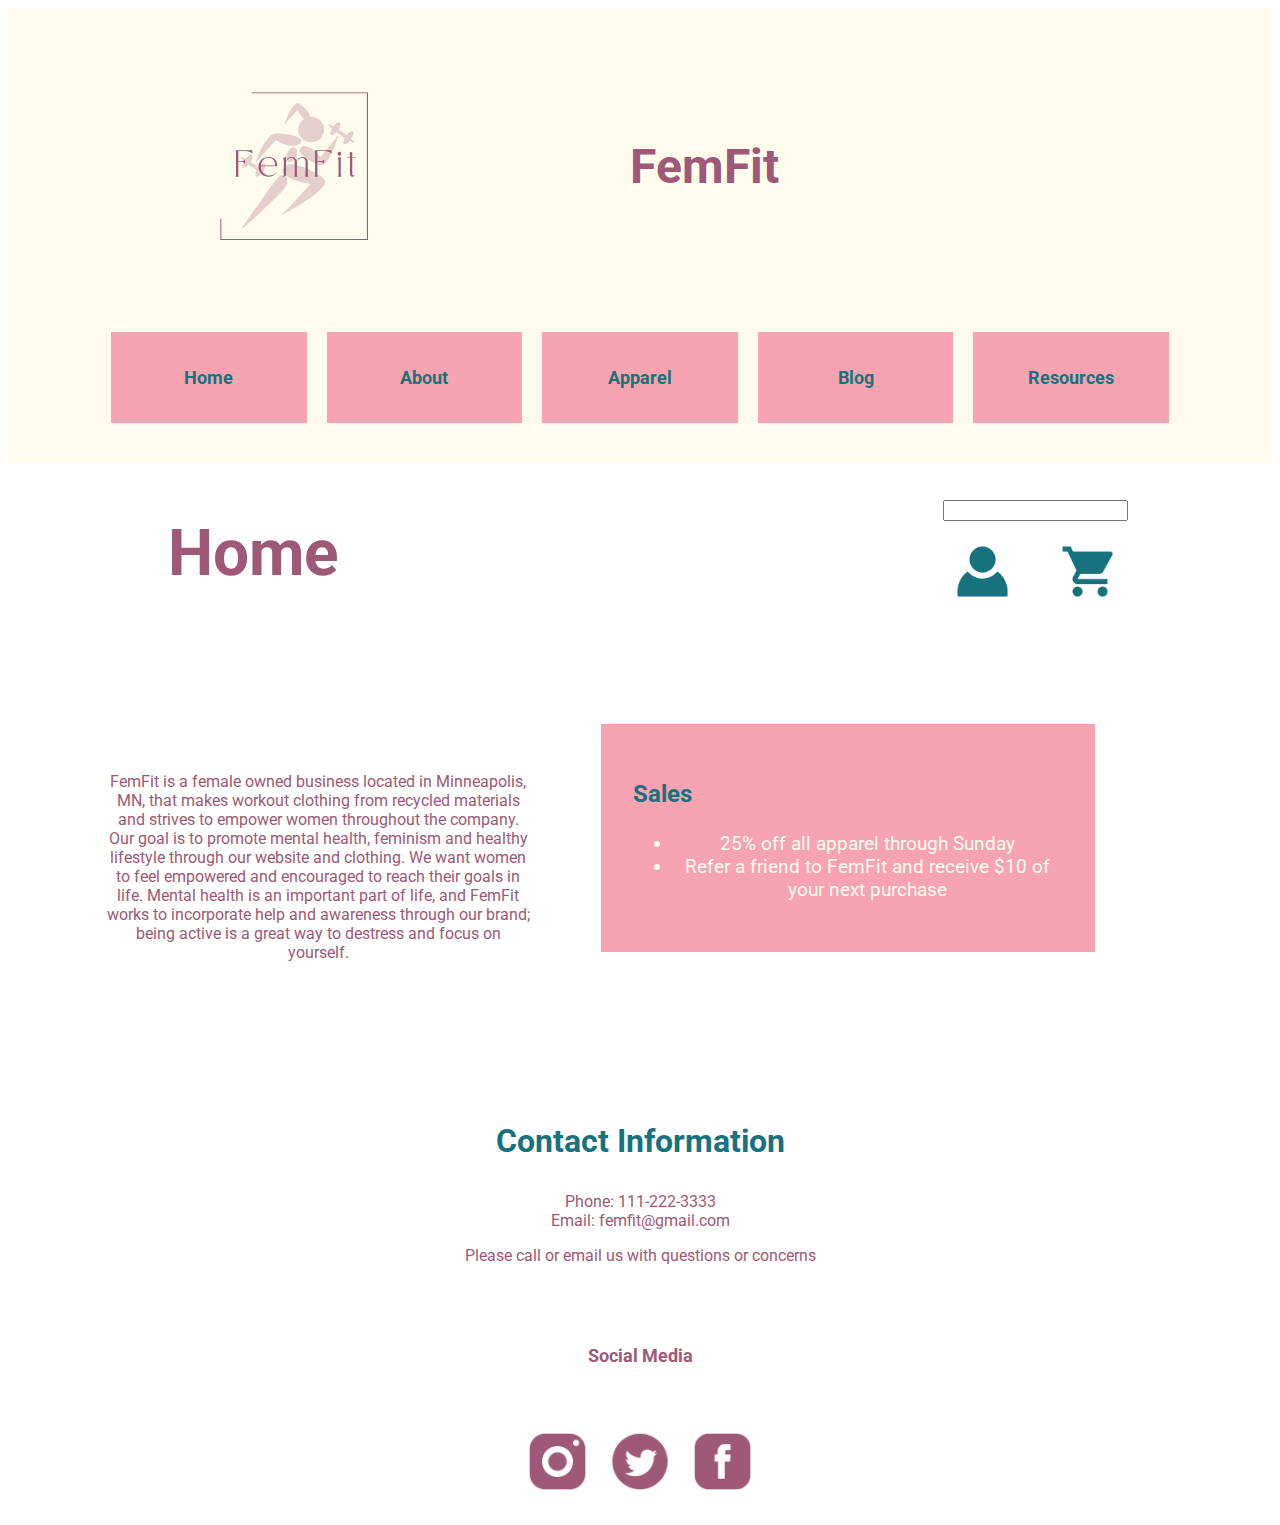
<file: index.html>
<!DOCTYPE html>
<html lang="en">
<head>
    <meta charset="UTF-8">
    <meta http-equiv="X-UA-Compatible" content="IE=edge">
    <meta name="viewport" content="width=device-width, initial-scale=1.0">
    <title>FemFit</title>
    <link rel="stylesheet" href="styles.css">
    <link rel="preconnect" href="https://fonts.googleapis.com">
    <link rel="preconnect" href="https://fonts.gstatic.com" crossorigin>
    <link href="https://fonts.googleapis.com/css2?family=Roboto:wght@700&display=swap" rel="stylesheet">
    <link rel="preconnect" href="https://fonts.googleapis.com">
    <link rel="preconnect" href="https://fonts.gstatic.com" crossorigin>
    <link href="https://fonts.googleapis.com/css2?family=Roboto:ital,wght@0,400;0,700;1,400&display=swap" rel="stylesheet">
    <link rel="apple-touch-icon" sizes="180x180" href="images/apple-touch-icon.png">
    <link rel="icon" type="image/png" sizes="32x32" href="images/favicon-32x32.png">
    <link rel="icon" type="image/png" sizes="16x16" href="images/favicon-16x16.png">
    <link rel="manifest" href="images/site.webmanifest">
    <link rel="mask-icon" href="images/safari-pinned-tab.svg" color="#5bbad5">
    <link rel="shortcut icon" href="images/favicon.ico">
    <meta name="msapplication-TileColor" content="#da532c">
    <meta name="msapplication-config" content="images/browserconfig.xml">
    <meta name="theme-color" content="#ffffff">
</head>
<body>
    <header>
        <img src="images/FemFit.svg" alt="femfit logo">
        <h1>FemFit</h1>
        <nav>
            <a href="index.html">Home</a>
            <a href="about.html">About</a>
            <a href="apparel.html">Apparel</a>
            <a href="blog.html">Blog</a>
            <a href="resources.html">Resources</a>
        </nav>
    </header>
    <main>
        <div class="icons"><div><img src="images/profileicon.png" alt="profile">
        <img src="images/shoppingcarticon.png" alt="shopping cart"></div>
        <input type="search"></div>
        
        <h2>Home</h2>
        <div class="twoc"><p>
            FemFit is a female owned business located in Minneapolis, MN, that makes workout clothing from recycled materials and strives to empower women throughout the company. Our goal is to promote mental health, feminism and healthy lifestyle through our website and clothing. We want women to feel empowered and encouraged to reach their goals in life. Mental health is an important part of life, and FemFit works to incorporate help and awareness through our brand; being active is a great way to destress and focus on yourself. 
        </p></div>
        <div class="pink twoc">
        <h3>Sales</h3>
            <ul>
            <li>25% off all apparel through Sunday</li>
            <li>Refer a friend to FemFit and receive $10 of your next purchase</li>
            </ul>
        </div>
        <h3>Contact Information</h3>
        <p class="contact">
            Phone: 111-222-3333 <br>
            Email: femfit@gmail.com
        </p>
        <p class="contact">
            Please call or email us with questions or concerns 
        </p>
        <h3 class="sm">Social Media</h3>
        <div class="sm"><img src="images/instaicon.png" alt="insta">
        <img src="images/twittericon.png" alt="twitter">
        <img src="images/fbicon.png" alt="facebook"></div>
    </main>
</body>
</html>
</file>
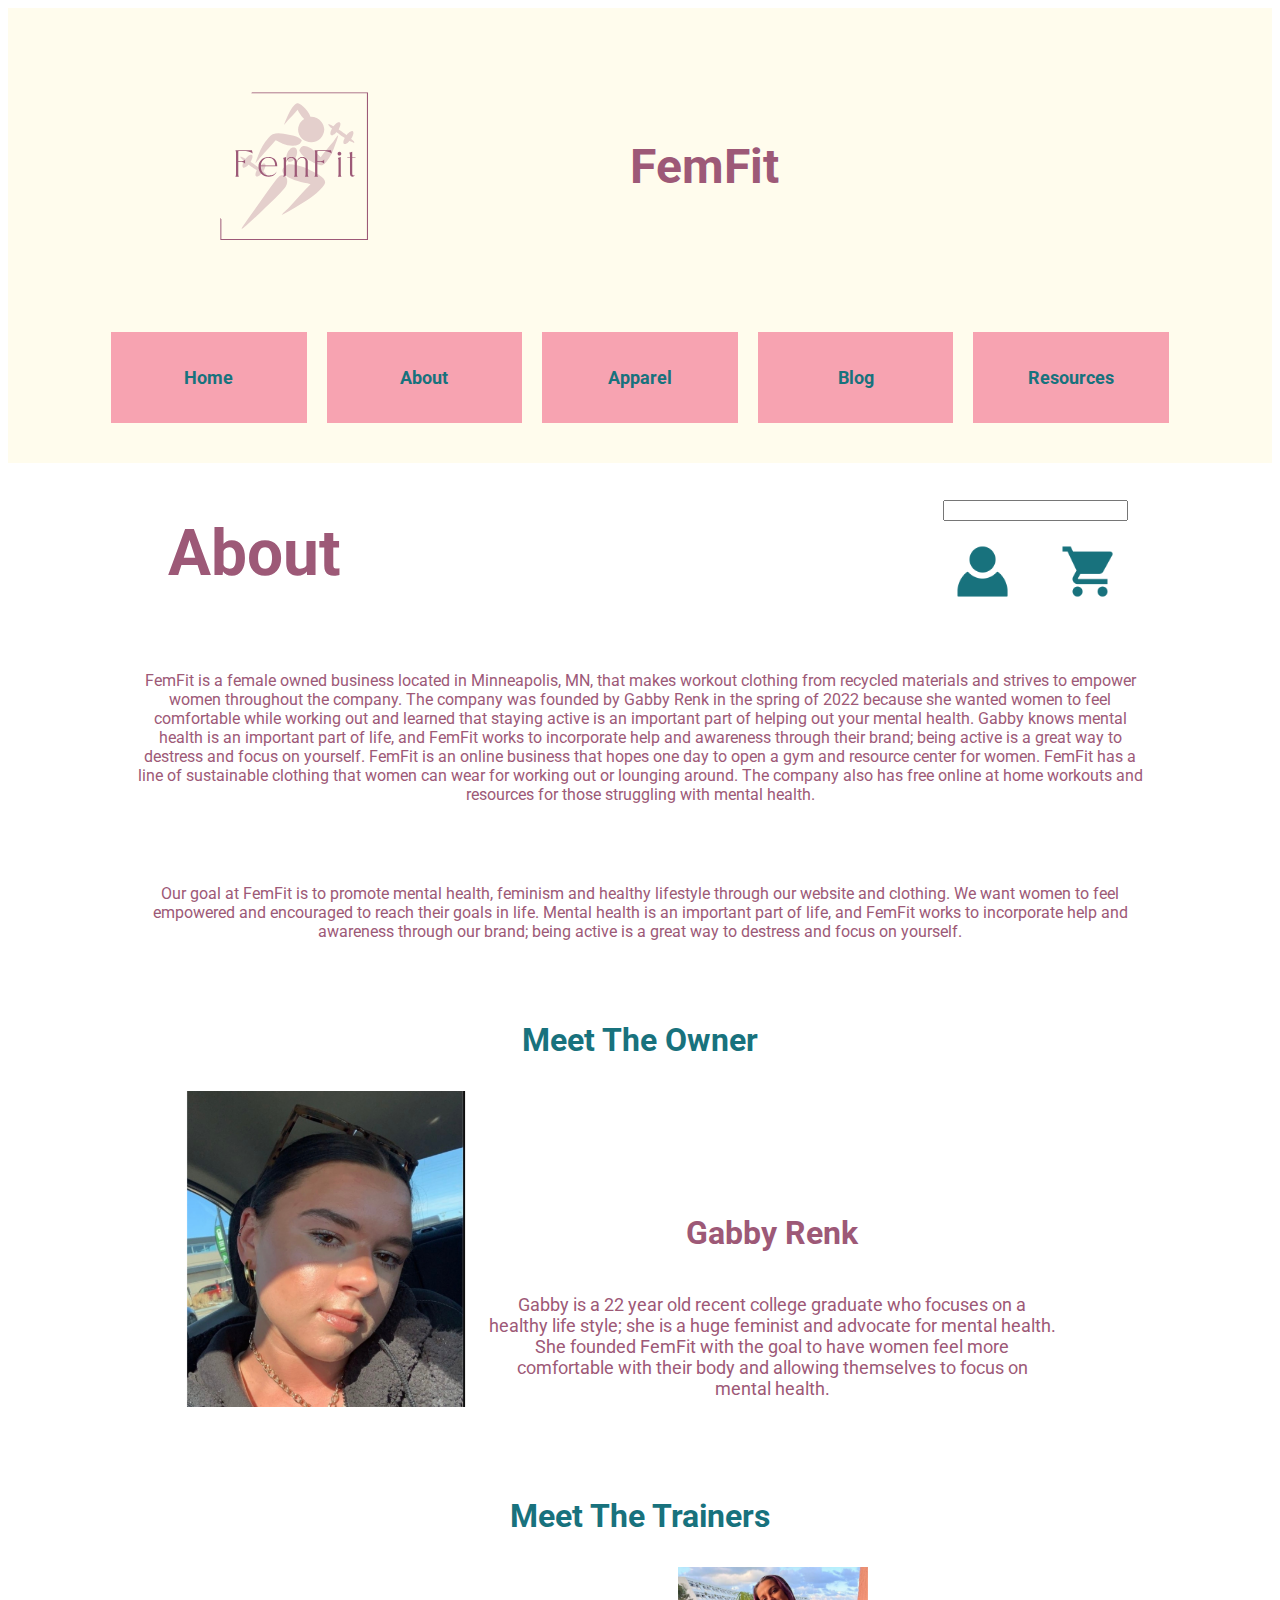
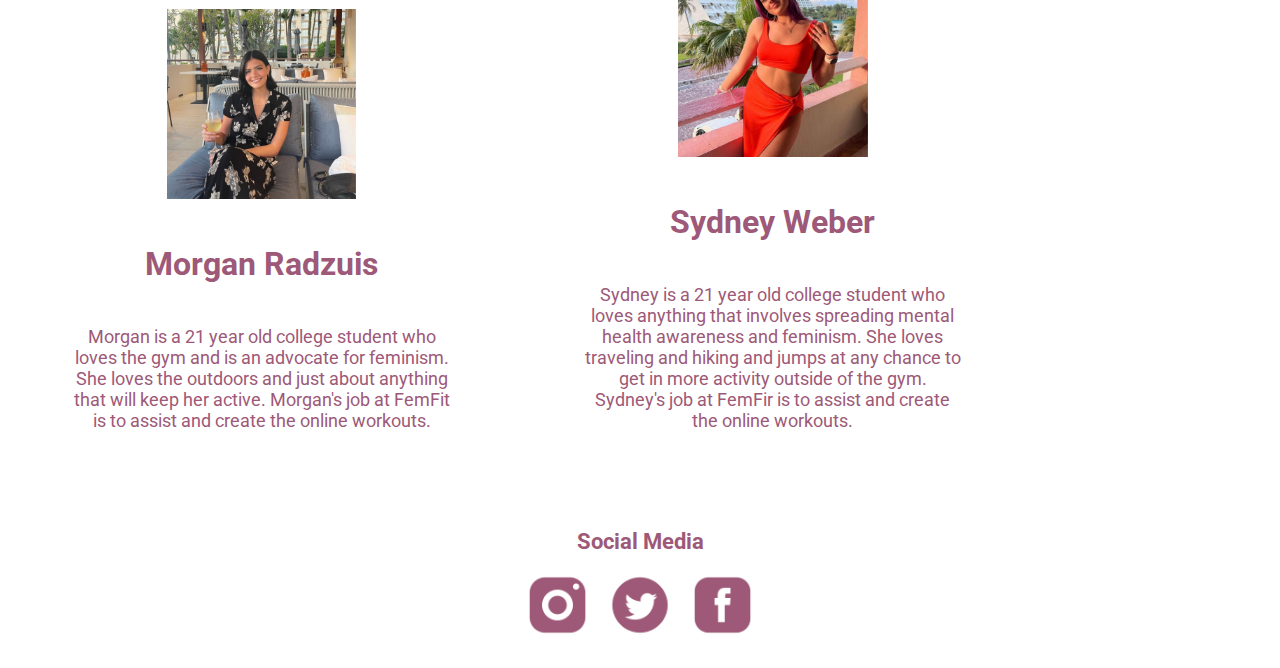
<file: about.html>
<!DOCTYPE html>
<html lang="en">
<head>
    <meta charset="UTF-8">
    <meta http-equiv="X-UA-Compatible" content="IE=edge">
    <meta name="viewport" content="width=device-width, initial-scale=1.0">
    <title>FemFit</title>
    <link rel="stylesheet" href="styles.css">
    <link rel="preconnect" href="https://fonts.googleapis.com">
    <link rel="preconnect" href="https://fonts.gstatic.com" crossorigin>
    <link href="https://fonts.googleapis.com/css2?family=Roboto:wght@700&display=swap" rel="stylesheet">
    <link rel="preconnect" href="https://fonts.googleapis.com">
    <link rel="preconnect" href="https://fonts.gstatic.com" crossorigin>
    <link href="https://fonts.googleapis.com/css2?family=Roboto:ital,wght@0,400;0,700;1,400&display=swap" rel="stylesheet">
    <link rel="apple-touch-icon" sizes="180x180" href="images/apple-touch-icon.png">
    <link rel="icon" type="image/png" sizes="32x32" href="images/favicon-32x32.png">
    <link rel="icon" type="image/png" sizes="16x16" href="images/favicon-16x16.png">
    <link rel="manifest" href="images/site.webmanifest">
    <link rel="mask-icon" href="images/safari-pinned-tab.svg" color="#5bbad5">
    <link rel="shortcut icon" href="images/favicon.ico">
    <meta name="msapplication-TileColor" content="#da532c">
    <meta name="msapplication-config" content="images/browserconfig.xml">
    <meta name="theme-color" content="#ffffff">
</head>
<body>
    <header>
        <img src="images/FemFit.svg" alt="femfit logo">
        <h1>FemFit</h1>
        <nav>
            <a href="index.html">Home</a>
            <a href="about.html">About</a>
            <a href="apparel.html">Apparel</a>
            <a href="blog.html">Blog</a>
            <a href="resources.html">Resources</a>
        </nav>
    </header>
    <main>
        <div class="icons"><div><img src="images/profileicon.png" alt="profile">
            <img src="images/shoppingcarticon.png" alt="shopping cart"></div>
            <input type="search"></div>    
        <h2>About</h2>
        <p class="pcenter">
            FemFit is a female owned business located in Minneapolis, MN, that makes workout clothing from recycled materials and strives to empower women throughout the company. The company was founded by Gabby Renk in the spring of 2022 because she wanted women to feel comfortable while working out and learned that staying active is an important part of helping out your mental health. Gabby knows mental health is an important part of life, and FemFit works to incorporate help and awareness through their brand; being active is a great way to destress and focus on yourself. FemFit is an online business that hopes one day to open a gym and resource center for women. FemFit has a line of sustainable clothing that women can wear for working out or lounging around. The company also has free online at home workouts and resources for those struggling with mental health.
        </p>
        <p class="pcenter">
            Our goal at FemFit is to promote mental health, feminism and healthy lifestyle through our website and clothing. We want women to feel empowered and encouraged to reach their goals in life. Mental health is an important part of life, and FemFit works to incorporate help and awareness through our brand; being active is a great way to destress and focus on yourself. 
        </p>
        <h3 class="aboutpage">Meet The Owner</h3>
        <div class="owner"><img  src="images/gabby.png" alt="gabby">
        <div><h4>Gabby Renk</h4>
        <p>
            Gabby is a 22 year old recent college graduate who focuses on a healthy life style; she is a huge feminist and advocate for mental health. She founded FemFit with the goal to have women feel more comfortable with their body and allowing themselves to focus on mental health. 
        </p></div></div>
        <h3 class="aboutpage">Meet The Trainers</h3>
        <div class="morgsyd"><img src="images/morgan.png" alt="morgan">
        <h4>Morgan Radzuis</h4>
        <p>
            Morgan is a 21 year old college student who loves the gym and is an advocate for feminism. She loves the outdoors and  just about anything that will keep her active. Morgan's job at FemFit is to assist and create the online workouts. 
        </p></div>
        <div class="morgsyd"><img src="images/syd.png" alt="syd">
        <h4>Sydney Weber</h4>
        <p>
            Sydney is a 21 year old college student who loves anything that involves spreading mental health awareness and feminism. She loves traveling and hiking and jumps at any chance to get in more activity outside of the gym. Sydney's job at FemFir is to assist and create the online workouts.   
        </p>
        </div>
        <div class="sm"><h5>Social Media</h5>
        <img src="images/instaicon.png" alt="insta">
        <img src="images/twittericon.png" alt="twitter">
        <img src="images/fbicon.png" alt="facebook"></div>
    </main>
</body>
</html>
</file>
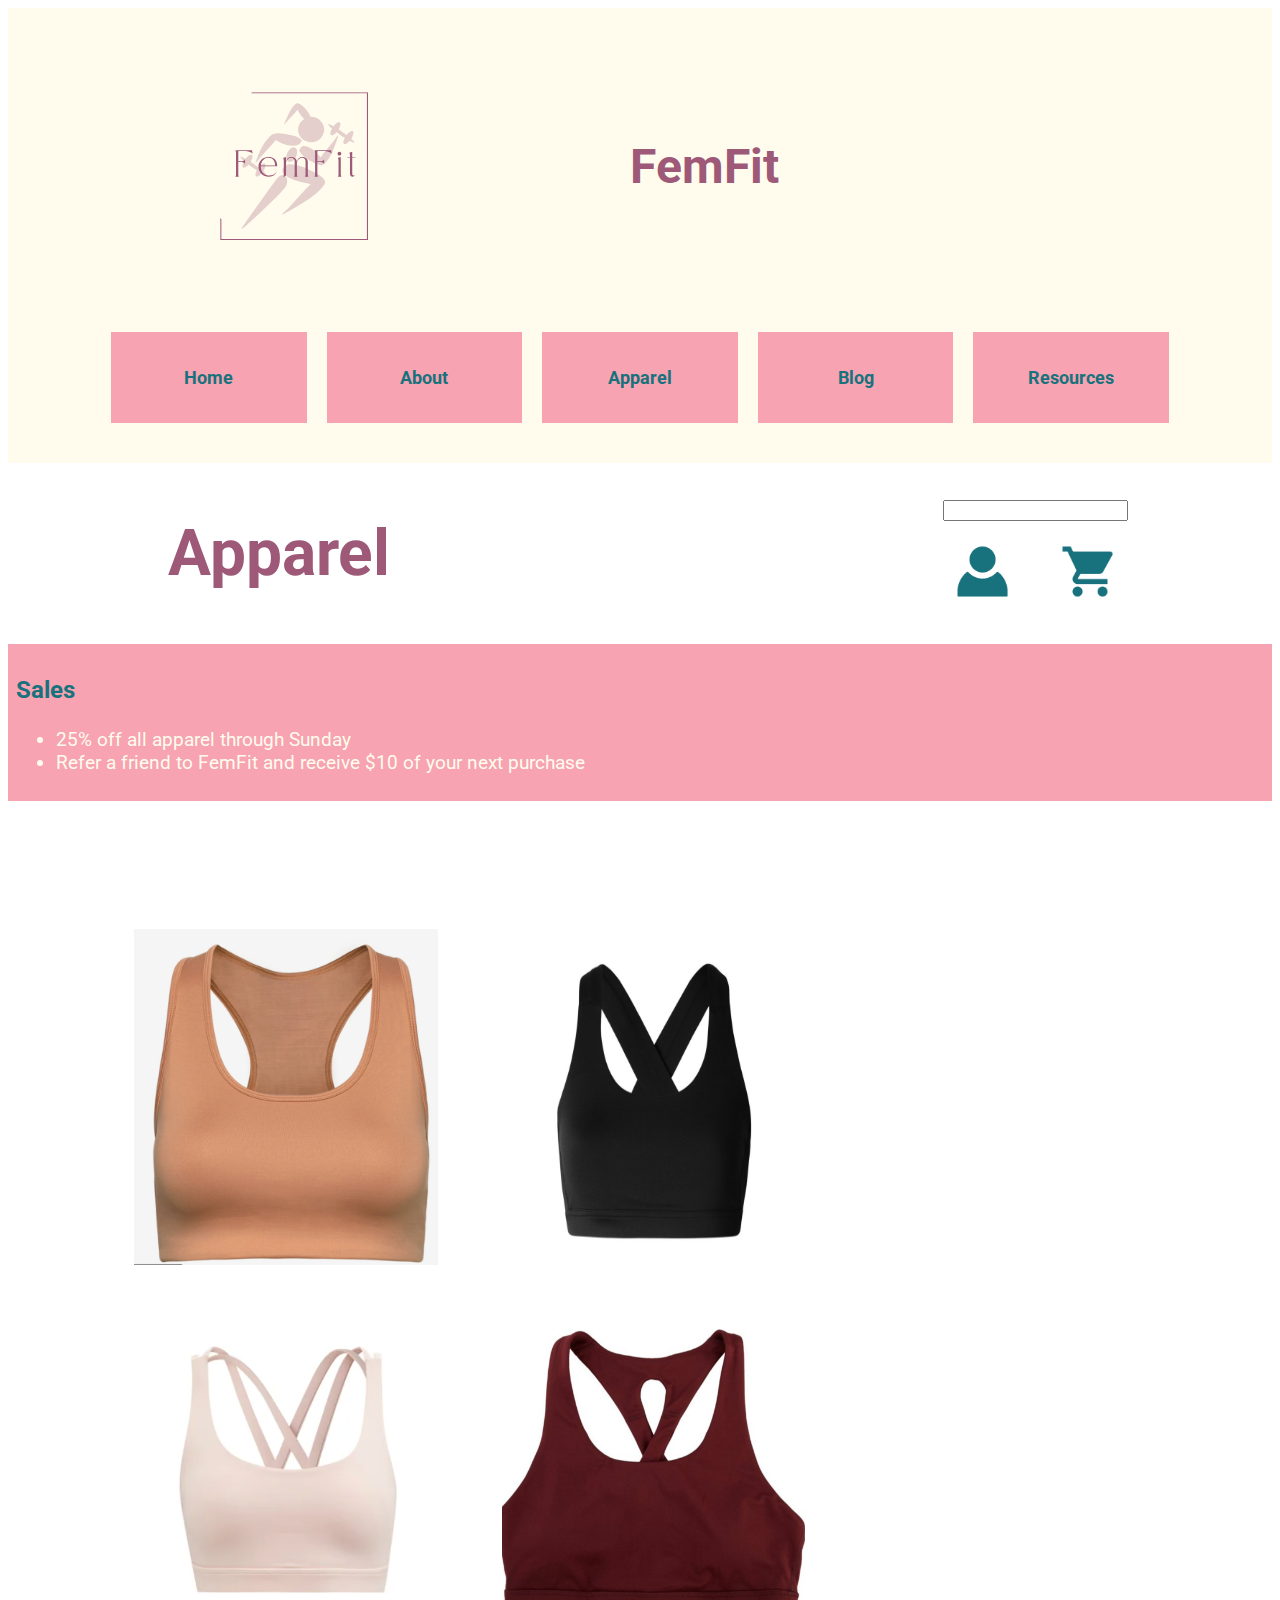
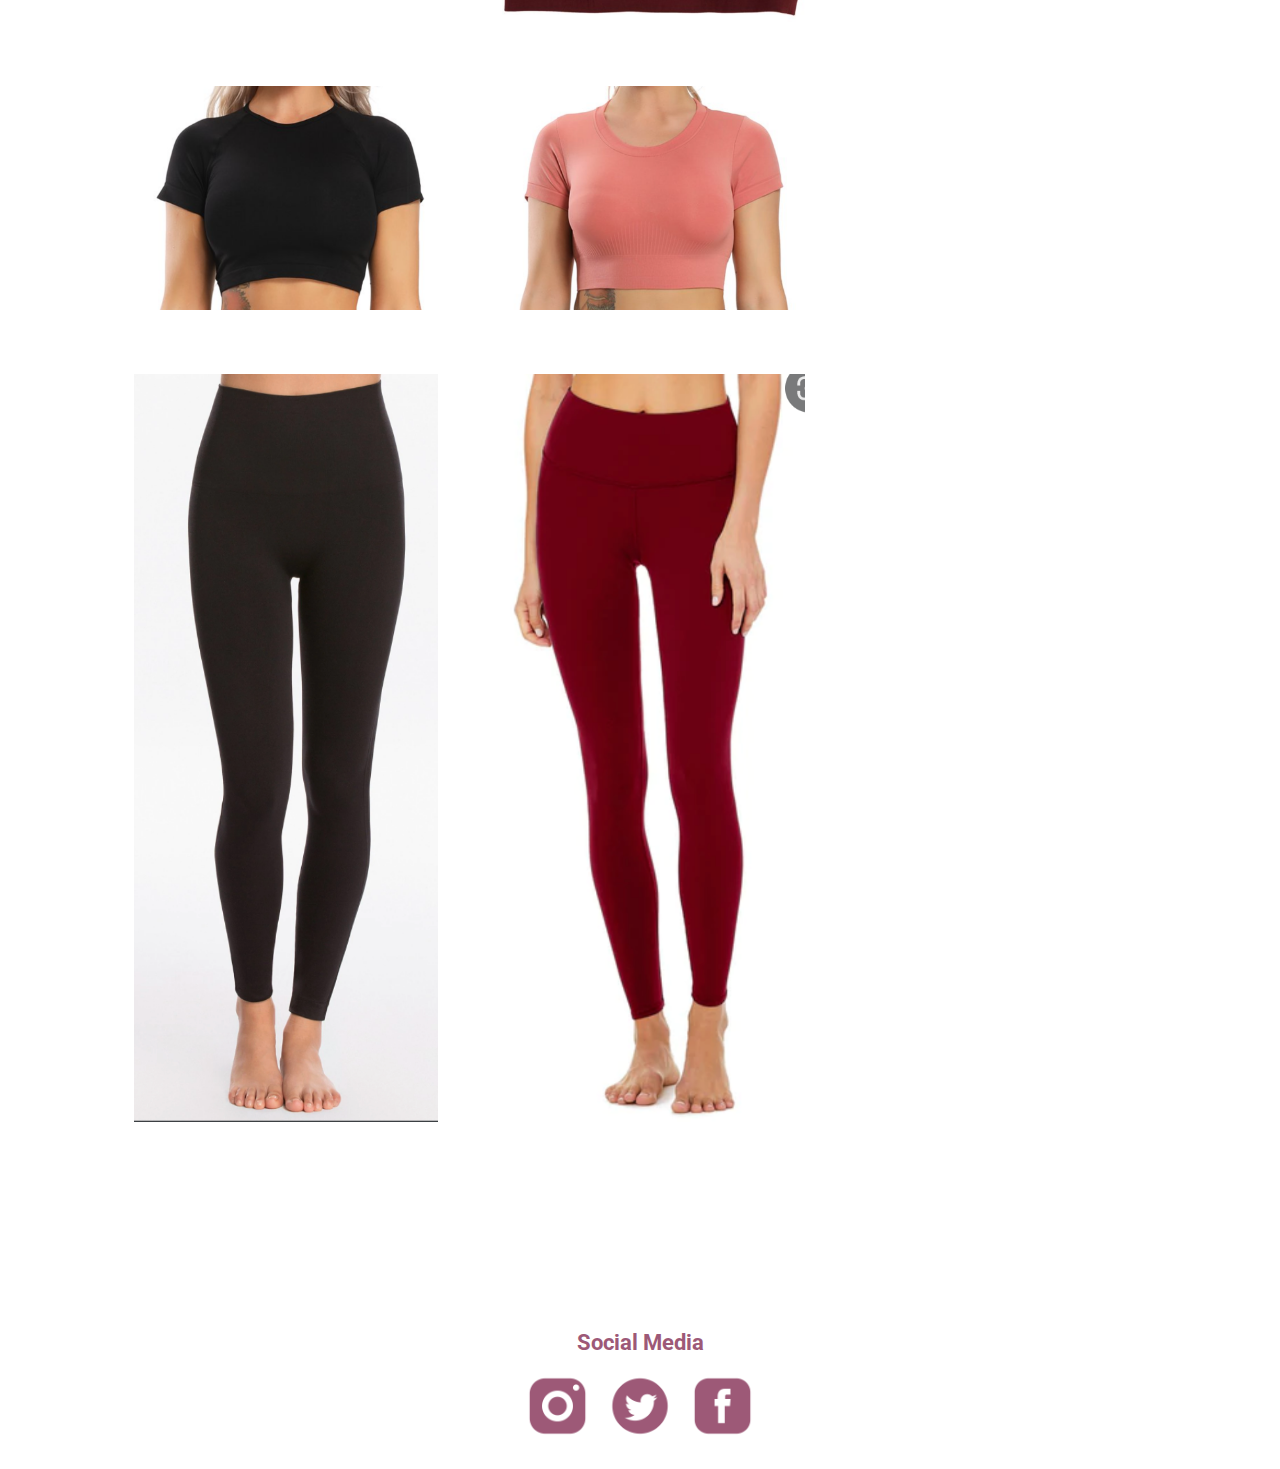
<file: apparel.html>
<!DOCTYPE html>
<html lang="en">
<head>
    <meta charset="UTF-8">
    <meta http-equiv="X-UA-Compatible" content="IE=edge">
    <meta name="viewport" content="width=device-width, initial-scale=1.0">
    <title>FemFit</title>
    <link rel="stylesheet" href="styles.css">
    <link rel="preconnect" href="https://fonts.googleapis.com">
    <link rel="preconnect" href="https://fonts.gstatic.com" crossorigin>
    <link href="https://fonts.googleapis.com/css2?family=Roboto:wght@700&display=swap" rel="stylesheet">
    <link rel="preconnect" href="https://fonts.googleapis.com">
    <link rel="preconnect" href="https://fonts.gstatic.com" crossorigin>
    <link href="https://fonts.googleapis.com/css2?family=Roboto:ital,wght@0,400;0,700;1,400&display=swap" rel="stylesheet">
    <link rel="apple-touch-icon" sizes="180x180" href="images/apple-touch-icon.png">
    <link rel="icon" type="image/png" sizes="32x32" href="images/favicon-32x32.png">
    <link rel="icon" type="image/png" sizes="16x16" href="images/favicon-16x16.png">
    <link rel="manifest" href="images/site.webmanifest">
    <link rel="mask-icon" href="images/safari-pinned-tab.svg" color="#5bbad5">
    <link rel="shortcut icon" href="images/favicon.ico">
    <meta name="msapplication-TileColor" content="#da532c">
    <meta name="msapplication-config" content="images/browserconfig.xml">
    <meta name="theme-color" content="#ffffff">
</head>
<body>
    <header>
        <img src="images/FemFit.svg" alt="femfit logo">
        <h1>FemFit</h1>
        <nav>
            <a href="index.html">Home</a>
            <a href="about.html">About</a>
            <a href="apparel.html">Apparel</a>
            <a href="blog.html">Blog</a>
            <a href="resources.html">Resources</a>
        </nav>
    </header>
    <main>
        <div class="icons"><div><img src="images/profileicon.png" alt="profile">
            <img src="images/shoppingcarticon.png" alt="shopping cart"></div>
            <input type="search"></div>    
        <h2>Apparel</h2>
        <div class="pink">
            <h3>Sales</h3>
            <ul>
                <li>25% off all apparel through Sunday</li>
                <li>Refer a friend to FemFit and receive $10 of your next purchase</li>
                </ul>
        </div>
        <div class="apparel"><img src="images/tansport.png" alt="tan sports bra">
        <img src="images/blacksport.png" alt="black sports bra">
        <img src="images/pinksport.png" alt="pink sports bra">
        <img src="images/maroonsport.png" alt="maroon sports bra">
        <img src="images/blackshirt.png" alt="black shirt">
        <img src="images/pinkshirt.png" alt="pink shirt">
        <img src="images/blackleggings.png" alt="black leggings">
        <img src="images/redleggings.png" alt="red leggings"></div>
        <div class="sm"><h5>Social Media</h5>
        <img src="images/instaicon.png" alt="insta">
        <img src="images/twittericon.png" alt="twitter">
        <img src="images/fbicon.png" alt="facebook"></div>
    </main>
</body>
</html>
</file>
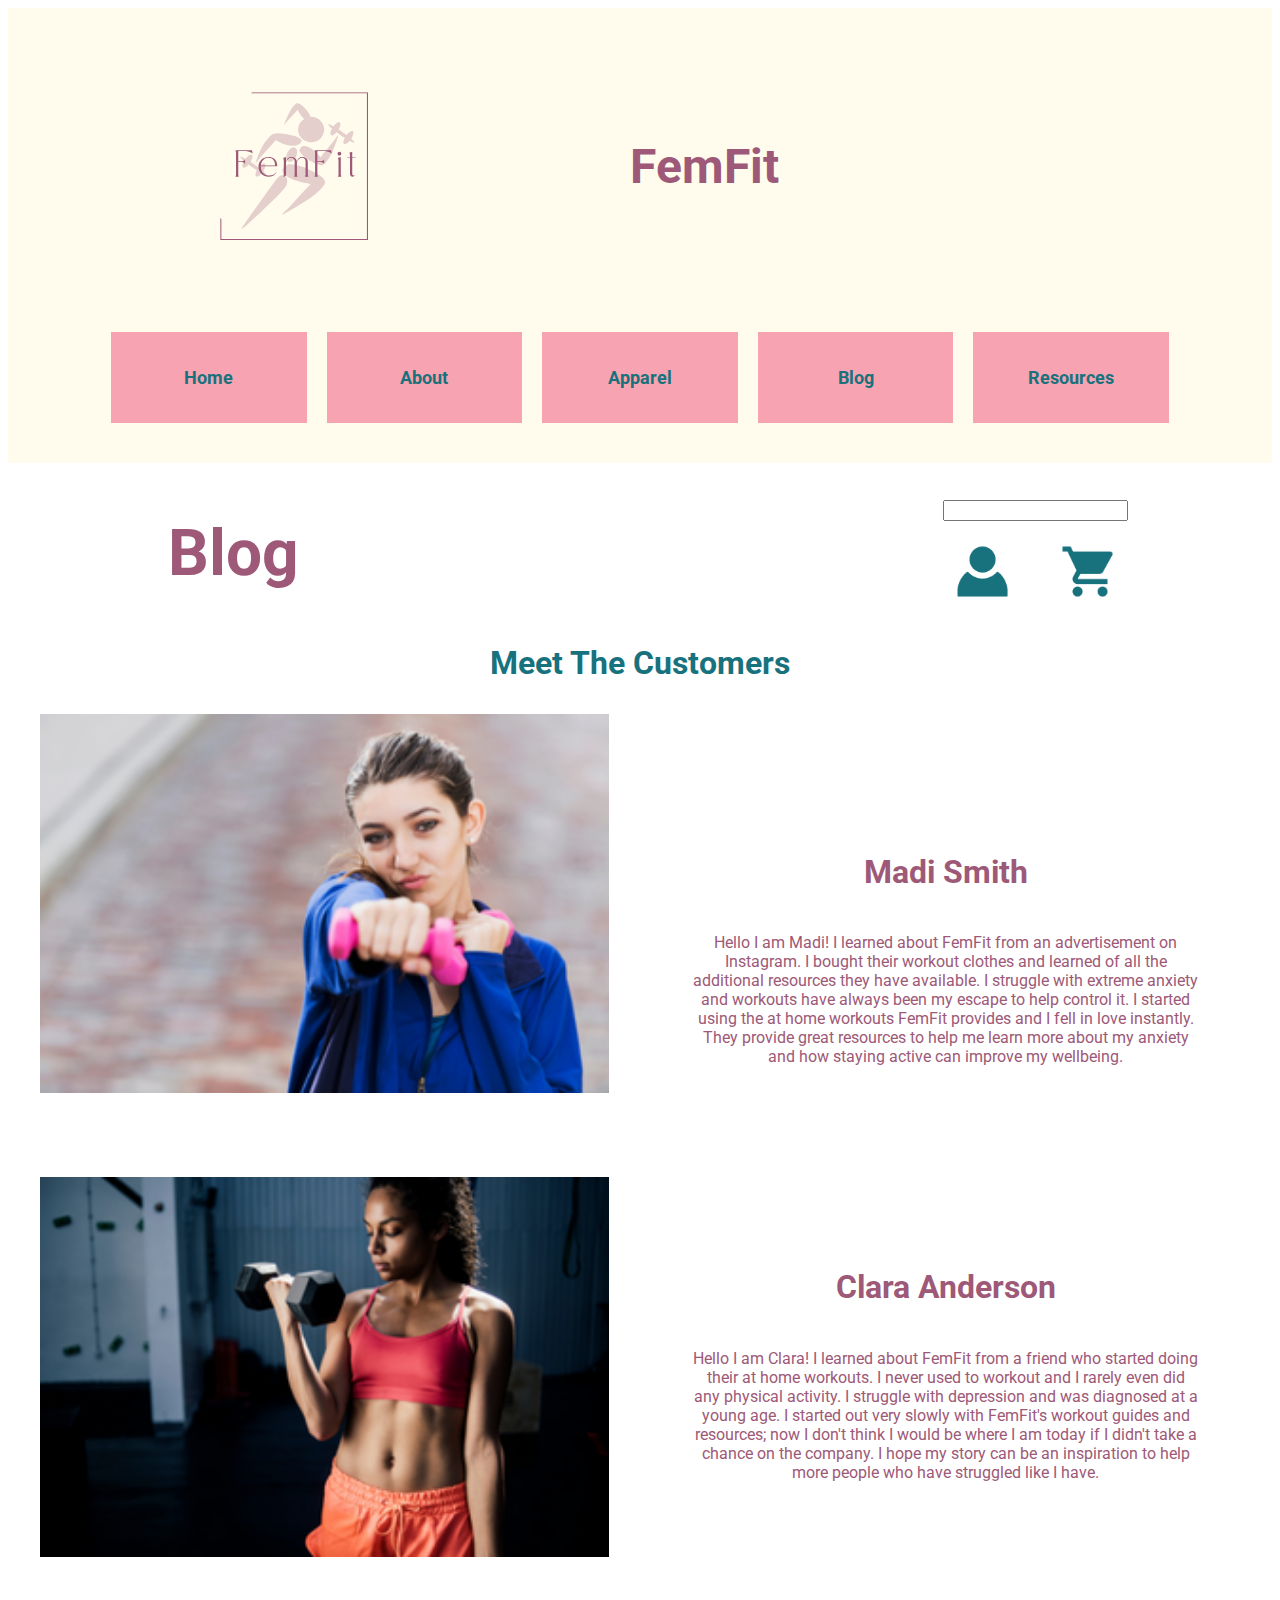
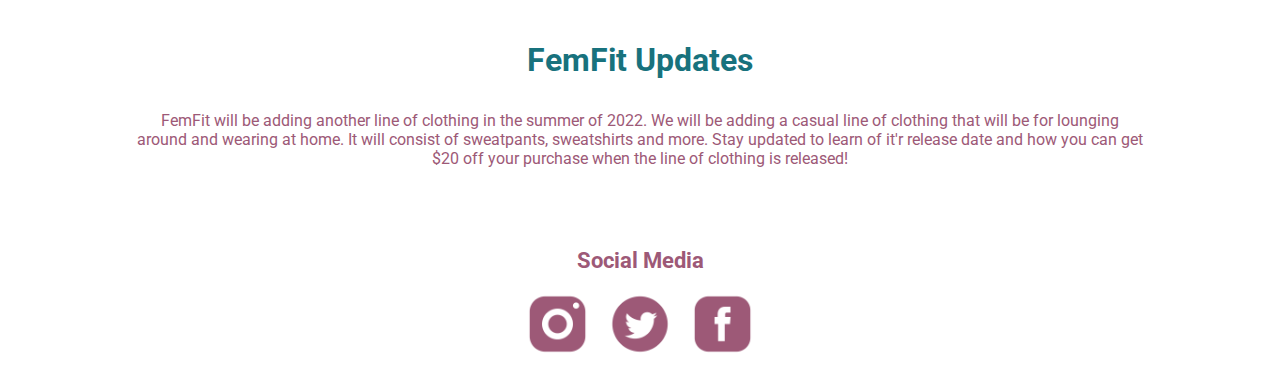
<file: blog.html>
<!DOCTYPE html>
<html lang="en">
<head>
    <meta charset="UTF-8">
    <meta http-equiv="X-UA-Compatible" content="IE=edge">
    <meta name="viewport" content="width=device-width, initial-scale=1.0">
    <title>FemFit</title>
    <link rel="stylesheet" href="styles.css">
    <link rel="preconnect" href="https://fonts.googleapis.com">
    <link rel="preconnect" href="https://fonts.gstatic.com" crossorigin>
    <link href="https://fonts.googleapis.com/css2?family=Roboto:wght@700&display=swap" rel="stylesheet">
    <link rel="preconnect" href="https://fonts.googleapis.com">
    <link rel="preconnect" href="https://fonts.gstatic.com" crossorigin>
    <link href="https://fonts.googleapis.com/css2?family=Roboto:ital,wght@0,400;0,700;1,400&display=swap" rel="stylesheet">
    <link rel="apple-touch-icon" sizes="180x180" href="images/apple-touch-icon.png">
    <link rel="icon" type="image/png" sizes="32x32" href="images/favicon-32x32.png">
    <link rel="icon" type="image/png" sizes="16x16" href="images/favicon-16x16.png">
    <link rel="manifest" href="images/site.webmanifest">
    <link rel="mask-icon" href="images/safari-pinned-tab.svg" color="#5bbad5">
    <link rel="shortcut icon" href="images/favicon.ico">
    <meta name="msapplication-TileColor" content="#da532c">
    <meta name="msapplication-config" content="images/browserconfig.xml">
    <meta name="theme-color" content="#ffffff">
</head>
<body>
    <header>
        <img src="images/FemFit.svg" alt="femfit logo">
        <h1>FemFit</h1>
        <nav>
            <a href="index.html">Home</a>
            <a href="about.html">About</a>
            <a href="apparel.html">Apparel</a>
            <a href="blog.html">Blog</a>
            <a href="resources.html">Resources</a>
        </nav>
    </header>
    <main>
        <div class="icons"><div><img src="images/profileicon.png" alt="profile">
            <img src="images/shoppingcarticon.png" alt="shopping cart"></div>
            <input type="search"></div>    
        <h2>Blog</h2>
        <h3>Meet The Customers</h3>
        <div class="blogpicone">
           <img src="images/customer1.png" alt="customer">
             <div><h4>Madi Smith</h4>
            <p>
                Hello I am Madi! I learned about FemFit from an advertisement on Instagram. I bought their workout clothes and learned of all the additional resources they have available. I struggle with extreme anxiety and workouts have always been my escape to help control it. I started using the at home workouts FemFit provides and I fell in love instantly. They provide great resources to help me learn more about my anxiety and how staying active can improve my wellbeing. 
            </p>
        </div></div>
        <div class="blogpictwo">
            <img src="images/customer2.png" alt="customer">
            <div><h4>Clara Anderson</h4>
            <p>
                Hello I am Clara! I learned about FemFit from a friend who started doing their at home workouts. I never used to workout and I rarely even did any physical activity. I struggle with depression and was diagnosed at a young age. I started out very slowly with FemFit's workout guides and resources; now I don't think I would be where I am today if I didn't take a chance on the company. I hope my story can be an inspiration to help more people who have struggled like I have.  
            </p>
        </div></div>
        <div class="updates"><h3>FemFit Updates</h3>
        <p>
            FemFit will be adding another line of clothing in the summer of 2022. We will be adding a casual line of clothing that will be for lounging around and wearing at home. It will consist of sweatpants, sweatshirts and more. Stay updated to learn of it'r release date and how you can get $20 off your purchase when the line of clothing is released!
        </p></div>
        <div class="sm"><h5>Social Media</h5>
        <img src="images/instaicon.png" alt="insta">
        <img src="images/twittericon.png" alt="twitter">
        <img src="images/fbicon.png" alt="facebook"></div>
    </main>
</body>
</html>
</file>
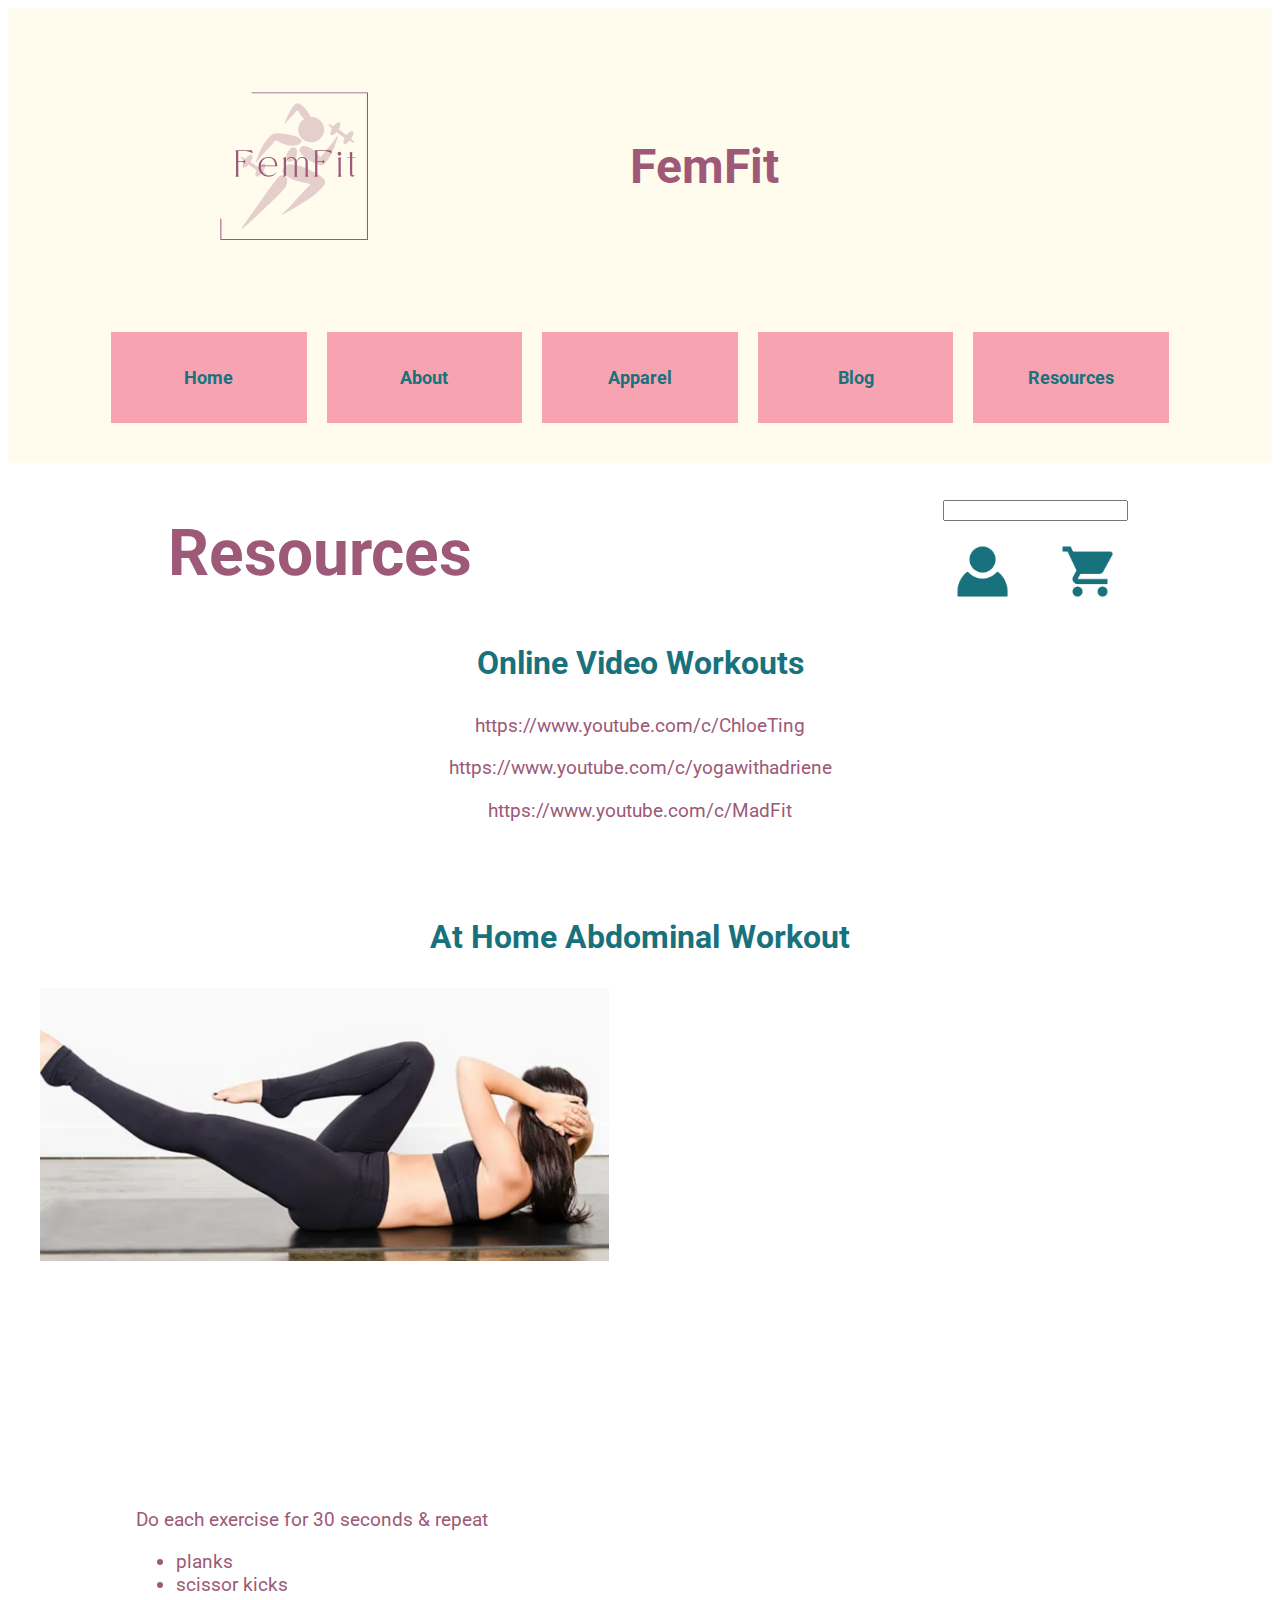
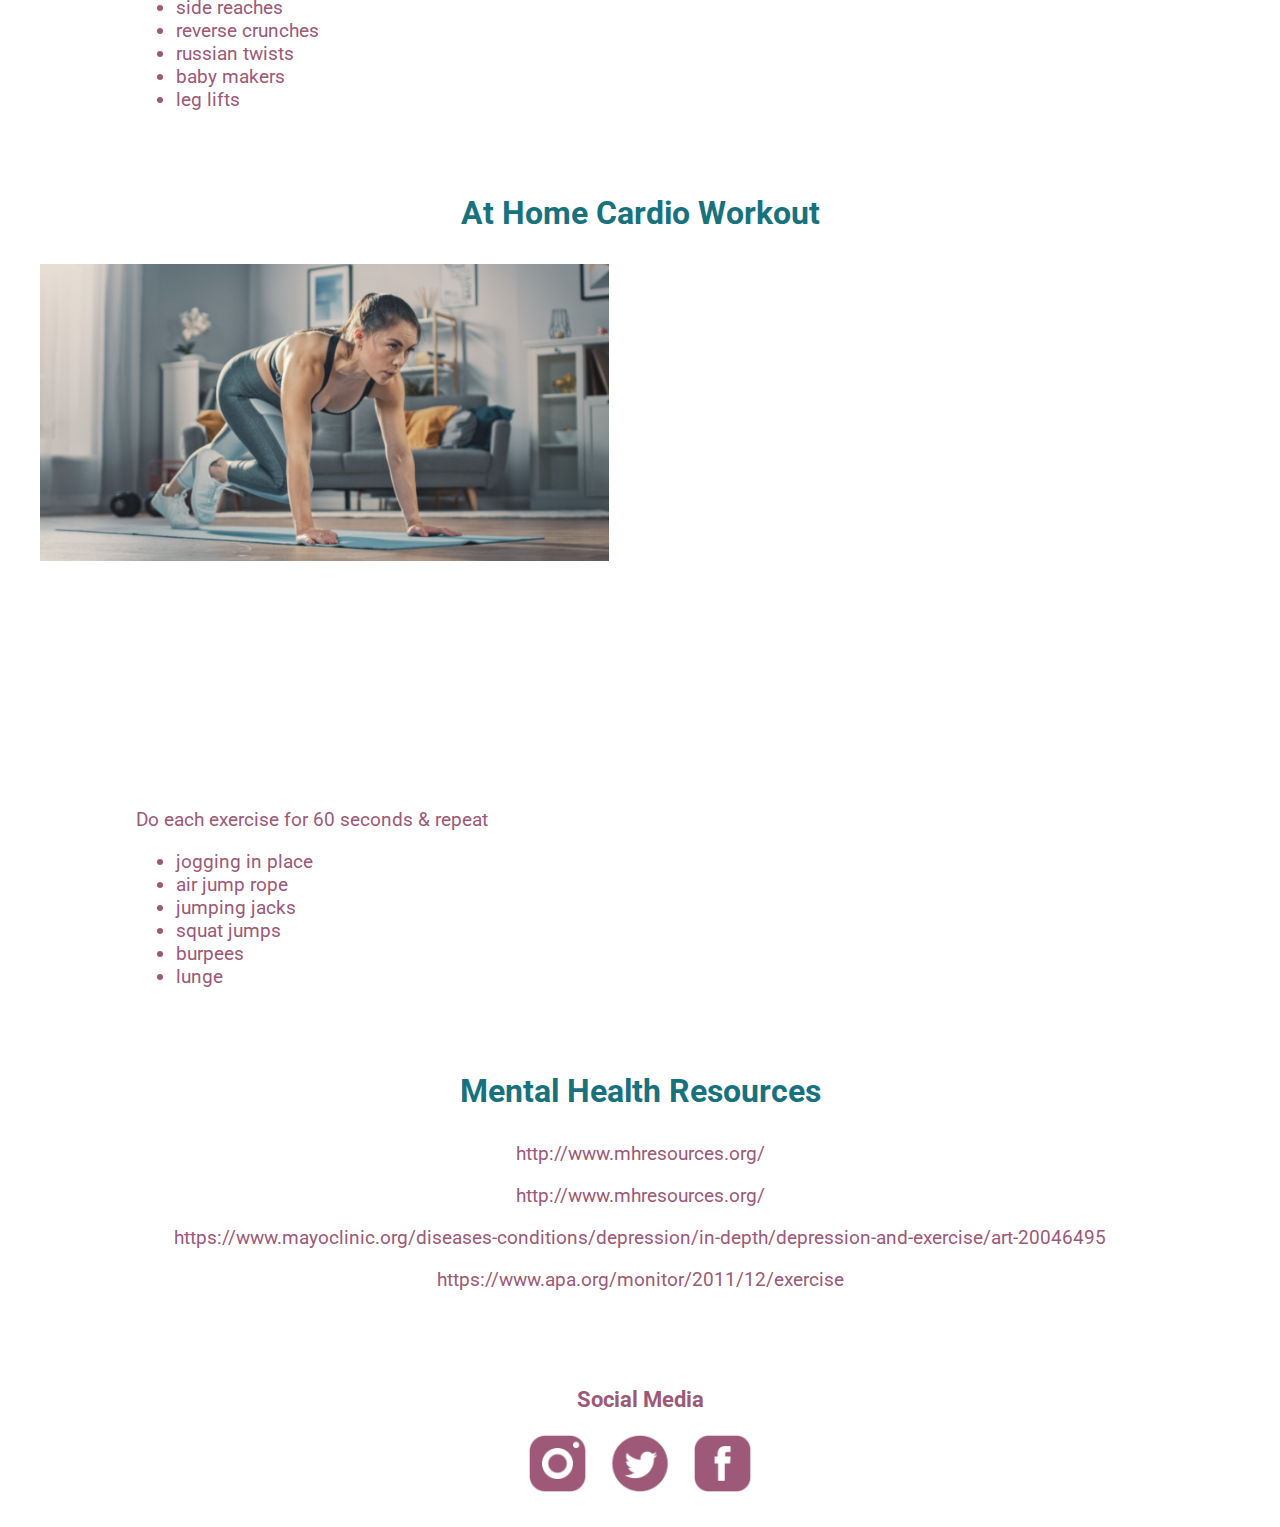
<file: resources.html>
<!DOCTYPE html>
<html lang="en">
<head>
    <meta charset="UTF-8">
    <meta http-equiv="X-UA-Compatible" content="IE=edge">
    <meta name="viewport" content="width=device-width, initial-scale=1.0">
    <title>FemFit</title>
    <link rel="stylesheet" href="styles.css">
    <link rel="preconnect" href="https://fonts.googleapis.com">
    <link rel="preconnect" href="https://fonts.gstatic.com" crossorigin>
    <link href="https://fonts.googleapis.com/css2?family=Roboto:wght@700&display=swap" rel="stylesheet">
    <link rel="preconnect" href="https://fonts.googleapis.com">
    <link rel="preconnect" href="https://fonts.gstatic.com" crossorigin>
    <link href="https://fonts.googleapis.com/css2?family=Roboto:ital,wght@0,400;0,700;1,400&display=swap" rel="stylesheet">
    <link rel="apple-touch-icon" sizes="180x180" href="images/apple-touch-icon.png">
    <link rel="icon" type="image/png" sizes="32x32" href="images/favicon-32x32.png">
    <link rel="icon" type="image/png" sizes="16x16" href="images/favicon-16x16.png">
    <link rel="manifest" href="images/site.webmanifest">
    <link rel="mask-icon" href="images/safari-pinned-tab.svg" color="#5bbad5">
    <link rel="shortcut icon" href="images/favicon.ico">
    <meta name="msapplication-TileColor" content="#da532c">
    <meta name="msapplication-config" content="images/browserconfig.xml">
    <meta name="theme-color" content="#ffffff">
</head>
<body>
    <header>
        <img src="images/FemFit.svg" alt="femfit logo">
        <h1>FemFit</h1>
        <nav>
            <a href="index.html">Home</a>
            <a href="about.html">About</a>
            <a href="apparel.html">Apparel</a>
            <a href="blog.html">Blog</a>
            <a href="resources.html">Resources</a>
        </nav>
    </header>
    <main>
        <div class="icons"><div><img src="images/profileicon.png" alt="profile">
            <img src="images/shoppingcarticon.png" alt="shopping cart"></div>
            <input type="search"></div>    
        <h2>Resources</h2>
        <h3>Online Video Workouts</h3>
        <div class="videos"><p>https://www.youtube.com/c/ChloeTing</p>
        <p>https://www.youtube.com/c/yogawithadriene</p>
        <p>https://www.youtube.com/c/MadFit</p></div>
        <h3>At Home Abdominal Workout</h3>
        <div class="abs"><img src="images/abworkout.png" alt="ab">
        <div><p>Do each exercise for 30 seconds & repeat </p>
        <ul>
            <li>planks</li>
            <li>scissor kicks</li>
            <li>side reaches</li>
            <li>reverse crunches</li>
            <li>russian twists</li>
            <li>baby makers</li>
            <li>leg lifts</li>
        </ul></div></div>
        <h3>At Home Cardio Workout</h3>
        <div class="cardio"><img src="images/cardioworkout.png" alt="mat">
        <div><p>Do each exercise for 60 seconds & repeat </p>
        <ul>
            <li>jogging in place</li>
            <li>air jump rope</li>
            <li>jumping jacks</li>
            <li>squat jumps</li>
            <li>burpees</li>
            <li>lunge</li>
        </ul>
        </div></div>
        <h3>Mental Health Resources</h3>
        <div class="health"><p>http://www.mhresources.org/</p>
        <p>http://www.mhresources.org/</p>
        <p>https://www.mayoclinic.org/diseases-conditions/depression/in-depth/depression-and-exercise/art-20046495</p>
        <p>https://www.apa.org/monitor/2011/12/exercise</p></div>
        <div class="sm"><h5>Social Media</h5>
        <img src="images/instaicon.png" alt="insta">
        <img src="images/twittericon.png" alt="twitter">
        <img src="images/fbicon.png" alt="facebook"></div>
    </main>
</body>
</html>
</file>
<file: styles.css>
header{
    background-color: #fffced;
    font-family: 'Roboto', sans-serif;
    font-weight: 700;
    display: flex;
    flex-wrap: wrap;
    align-items: center;
}
header img{
    width: 45%;
}
header h1{
    display: inline-block;
    width: 40%;
    text-align: center;
    color: #9d5977;
    font-size: 300%;
}
nav{
    flex-basis: 100%;
}
header>nav>a{
    background-color: #f7a3b1;
    color: #18727d;
    text-decoration: none;
    padding: 2rem 0;
    display: inline-block;
    width: 30%;
    text-align: center;
    border: 3px solid transparent;
    margin-top: 0.5rem;
}
header>nav{
    padding-top: 0;
    padding-bottom: 0;
    padding-left: 0;
    padding-right: 0;
    text-align: center;
}
.icons img{
    max-width: 20%;
    vertical-align: middle;
}
h2{
    font-family: 'Roboto', sans-serif;
    font-weight: 700;
    color: #9d5977;
    text-align: center;
    font-size: xx-large;
}
h3{
    font-family: 'Roboto', sans-serif;
    font-weight: 700;
    color: #18727d;
    font-size: 2rem;
}
h4{
    font-family: 'Roboto', sans-serif;
    font-weight: 700;
    color: #9d5977;
    font-size: 2rem;
}
body{
    font-family:'Roboto', sans-serif;
    font-weight: 400;
    color: #9d5977;
}
.sm{
    color: #9d5977;
    text-align: center;
}
.sm img{
    max-width: 30%;
    vertical-align: middle;
    margin: -1.5rem;
}
.pink{
    background-color: #f7a3b1;
    color: #fffced;
    padding: 0.5rem;
}
h5{
    font-size: larger
}
.owner{
    max-width: 100%;
}
.apparel img{
    max-width: 45%;
}
.blogpic img{
    width: 100%;
}
.abs img{
    max-width: 100%;
}
.cardio img{
    max-width: 100%;
}
.owner img{
    max-width: 100%;
}
.morgsyd img{
    max-width: 100%;
}
header>nav>a:hover{
    background-color: #f7a3b1;
    color: #18727d;
    border: 3px solid #18727d;
}
.sm>img:hover{
    border: 1px solid #18727d;
}
@media (min-width: 700px){
    h2{
        text-align: left;
        font-size: 400%;
        margin-left: 10rem;
    }
    .icons img{
        width: 30%;
    }
    header>nav>a{
        font-size: large;
        width: 15%;
        padding: 2rem 0;
        margin: .5rem;
    }
    header>nav{
        margin-bottom: 2rem;
    }
    header img{
        max-width: 25%;
        padding-left: 8rem;
    }
    .icons{
        display: flex;
        flex-direction: column-reverse;
        flex-wrap: nowrap;
        align-items: center;
        justify-content: center;
        text-align: center;
        position: absolute;
        top: 0;
        right: 0;
        width: 40%;
        margin: -1rem;
    }
    main{
        position: relative
    }
  
    .sm img{
        max-width: 10%;
        margin-top: -3rem;
    }
    .sm{
        margin-top: 5rem;
        font-size: large;
    }
    h3{
        text-align: center;
    }
    .contact{
        text-align: center;
    }
    .twoc{
        display: inline-block;
        width: 34%;
    }
    .twoc{
        margin-left: 5%;
        margin-top: 5rem;
        text-align: center;
        margin-bottom: 5rem;
        padding: 2rem;
        vertical-align: text-top;
    }
    .twoc.pink{
        margin-right:5%;
        margin-left: 2rem;
    }
    .pcenter{
        text-align: center;
        margin-top: 5rem;
        margin-left: 8rem;
        margin-right: 8rem;
    }
    .owner img{
        max-width: 25%;
        margin-left: 10rem;
    }
    .owner div{
        display: inline-block;
        width: 45%;
        vertical-align: top;
        text-align: center;
        font-size: large;
        margin-top: 5rem;
    }
    .morgsyd{
        display: inline-block;
        width: 30%;
        margin-left: 4rem;
        margin-right: 4rem;
        text-align: center;
        font-size: large;
    }
    .morgsyd img{
        max-width: 50%;
    }
    .aboutpage{
        margin-top: 5rem;
    }
    .apparel{
        max-width: 80%;
        display: flex;
        margin: auto;
        padding-left: 5rem;
        padding-right: 5rem;
        padding-top: 8rem;
        padding-bottom: 8rem;
        flex-wrap: wrap;
        gap: 4rem;
    }
    .apparel img{
        width: 30%;
    }
    .pink{
        font-size: larger;
    }
    .pink h3{
        text-align: left;
        font-size: x-large;
    }
    .blogpicone img{
        width: 45%;
        margin-left: 2rem;
        margin-right: 5rem;
        margin-bottom: 2rem;
    }
    .blogpicone div{
        display: inline-block;
        width: 40%;
        text-align: center;
        margin-top: 6rem;
        margin-bottom: 2rem;
        vertical-align: top;
    }
    .blogpictwo img{
        width: 45%;
        margin-left: 2rem;
        margin-right: 5rem;
        margin-top: 3rem;
    }
    .blogpictwo div{
        display: inline-block;
        width: 40%;
        text-align: center;
        margin-top: 6rem;
        margin-bottom: 2rem;
        vertical-align: top;
    }
    .updates{
        margin-left: 8rem;
        margin-right: 8rem;
        text-align: center;
        margin-top: 5rem;
    }
    .abs img{
        width: 45%;
        margin-left: 2rem;
        margin-right: 5rem;
        margin-bottom: 6rem;
    }
    .abs div{
        display: inline-block;
        width: 40%;
        margin-top: 8rem;
        margin-bottom: 2rem;
        margin-left: 8rem;
        vertical-align: top;
        font-size: larger;
    }
    .cardio img{
        width: 45%;
        margin-left: 2rem;
        margin-right: 5rem;
        margin-bottom: 6rem;
    }
    .cardio div{
        display: inline-block;
        width: 40%;
        margin-top: 8rem;
        margin-bottom: 2rem;
        margin-left: 8rem;
        vertical-align: top;
        font-size: larger;
    }
    .videos{
        text-align: center;
        font-size: larger;
        margin-bottom: 6rem;
    }
    .health{
        text-align: center;
        font-size: larger;
        margin-bottom: 6rem;
    }
}
</file>
